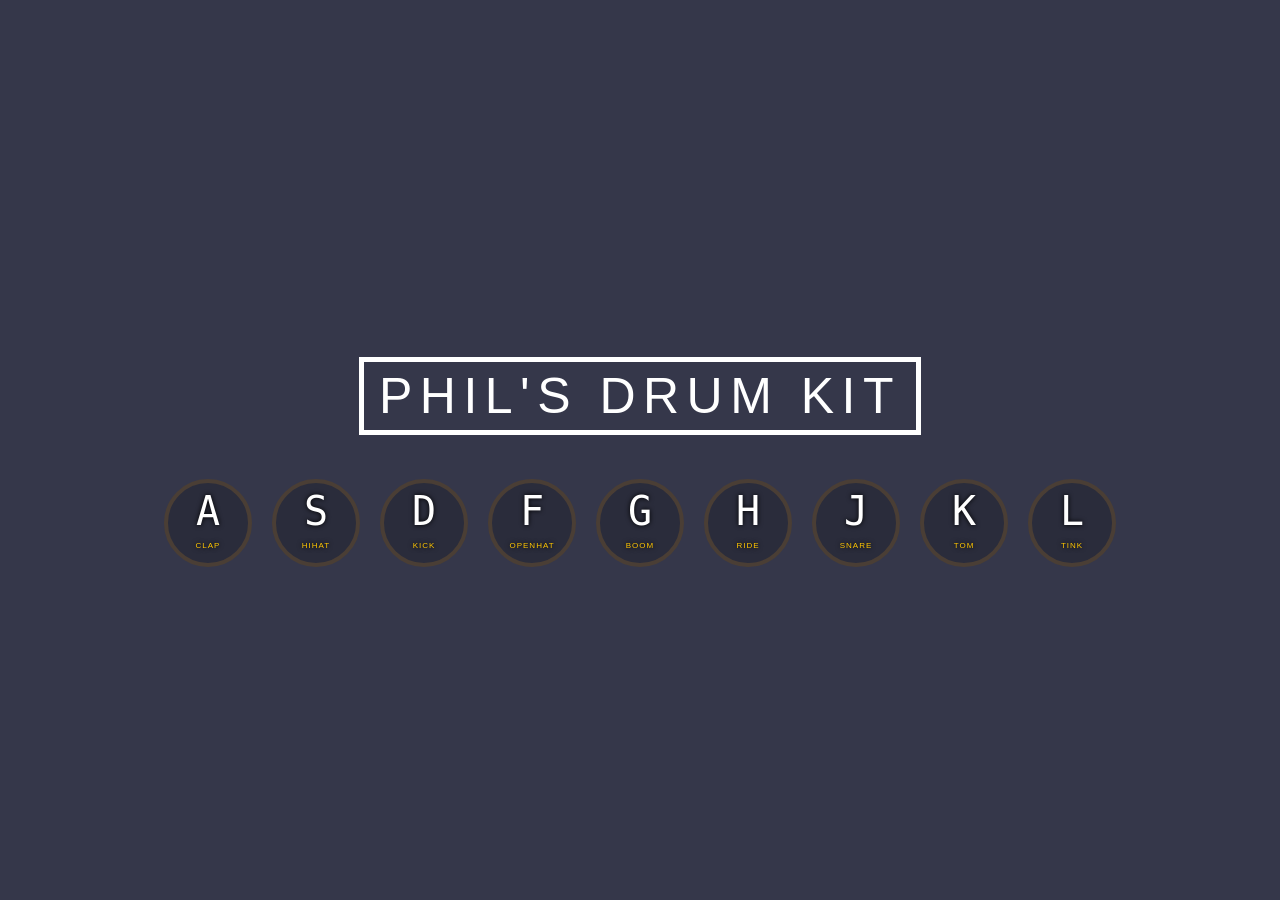
<file: Day 1 - Drum Kit/index.html>
<!DOCTYPE html>
<html lang="en">
<head>
  <meta charset="UTF-8">
  <title>JS Drum Kit</title>
  <link rel="stylesheet" href="style.css">
</head>
<body>
  <div class="drumkit">
    <h1 class="title">Phil's Drum Kit</h1>
    <div class="keys">
      <div data-key="65" class="key">
        <kbd>A</kbd>
        <span class="sound">clap</span>
      </div>
      <div data-key="83" class="key">
        <kbd>S</kbd>
        <span class="sound">hihat</span>
      </div>
      <div data-key="68" class="key">
        <kbd>D</kbd>
        <span class="sound">kick</span>
      </div>
      <div data-key="70" class="key">
        <kbd>F</kbd>
        <span class="sound">openhat</span>
      </div>
      <div data-key="71" class="key">
        <kbd>G</kbd>
        <span class="sound">boom</span>
      </div>
      <div data-key="72" class="key">
        <kbd>H</kbd>
        <span class="sound">ride</span>
      </div>
      <div data-key="74" class="key">
        <kbd>J</kbd>
        <span class="sound">snare</span>
      </div>
      <div data-key="75" class="key">
        <kbd>K</kbd>
        <span class="sound">tom</span>
      </div>
      <div data-key="76" class="key">
        <kbd>L</kbd>
        <span class="sound">tink</span>
      </div>
    </div>
  </div>

  <audio data-key="65" src="sounds/clap.wav"></audio>
  <audio data-key="83" src="sounds/hihat.wav"></audio>
  <audio data-key="68" src="sounds/kick.wav"></audio>
  <audio data-key="70" src="sounds/openhat.wav"></audio>
  <audio data-key="71" src="sounds/boom.wav"></audio>
  <audio data-key="72" src="sounds/ride.wav"></audio>
  <audio data-key="74" src="sounds/snare.wav"></audio>
  <audio data-key="75" src="sounds/tom.wav"></audio>
  <audio data-key="76" src="sounds/tink.wav"></audio>

  <script src="index.js"></script>

</body>
</html>
</file>
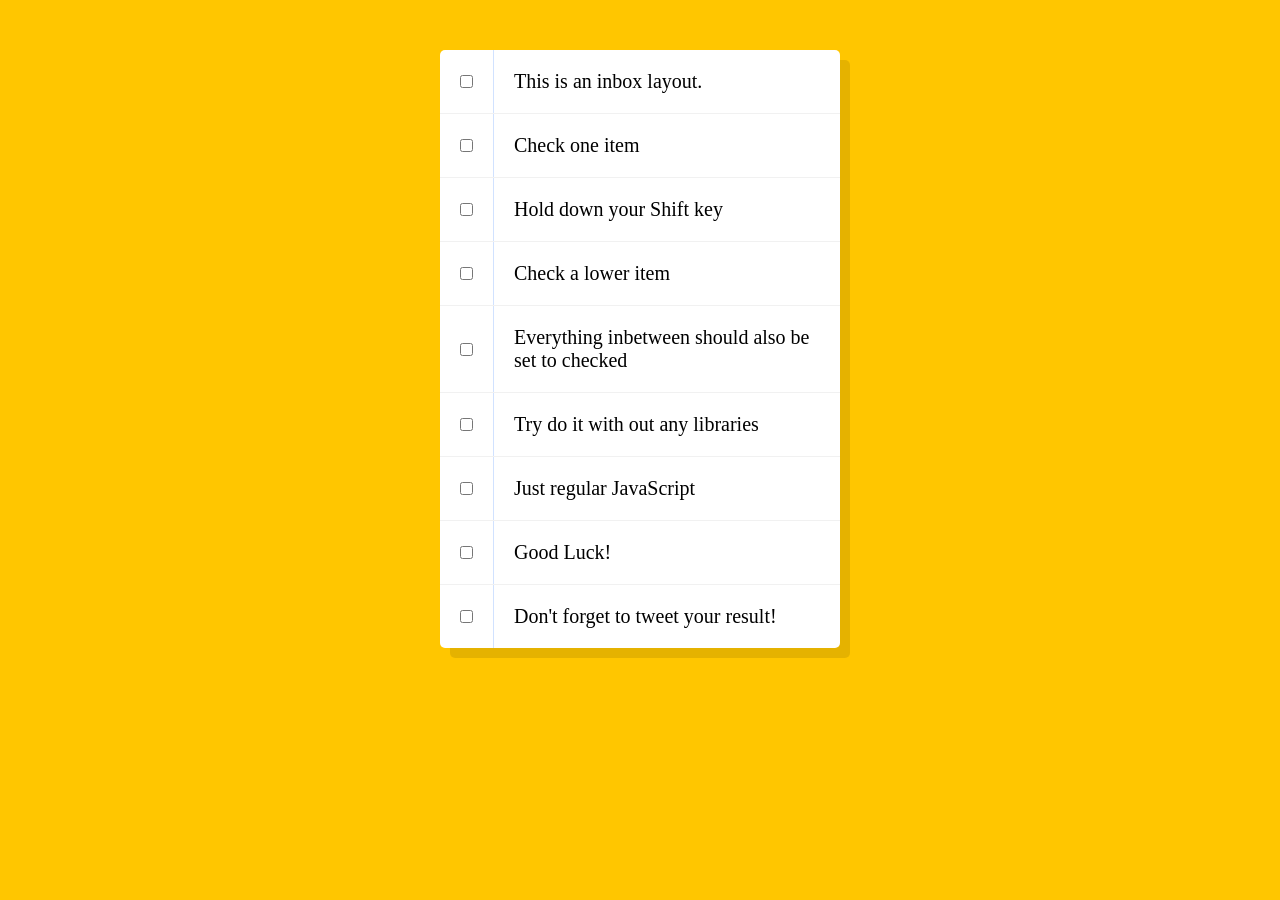
<file: Day 10 - Checkboxes/index.html>
<!DOCTYPE html>
<html lang="en">
<head>
  <meta charset="UTF-8">
  <title>Hold Shift to Check Multiple Checkboxes</title>
  <link rel="stylesheet" href="style.css">
</head>
<body>
  <div class="inbox">
    <div class="item">
      <input type="checkbox">
      <p>This is an inbox layout.</p>
    </div>
    <div class="item">
      <input type="checkbox">
      <p>Check one item</p>
    </div>
    <div class="item">
      <input type="checkbox">
      <p>Hold down your Shift key</p>
    </div>
    <div class="item">
      <input type="checkbox">
      <p>Check a lower item</p>
    </div>
    <div class="item">
      <input type="checkbox">
      <p>Everything inbetween should also be set to checked</p>
    </div>
    <div class="item">
      <input type="checkbox">
      <p>Try do it with out any libraries</p>
    </div>
    <div class="item">
      <input type="checkbox">
      <p>Just regular JavaScript</p>
    </div>
    <div class="item">
      <input type="checkbox">
      <p>Good Luck!</p>
    </div>
    <div class="item">
      <input type="checkbox">
      <p>Don't forget to tweet your result!</p>
    </div>
  </div>

<script src="index.js"></script>
</body>
</html>
</file>
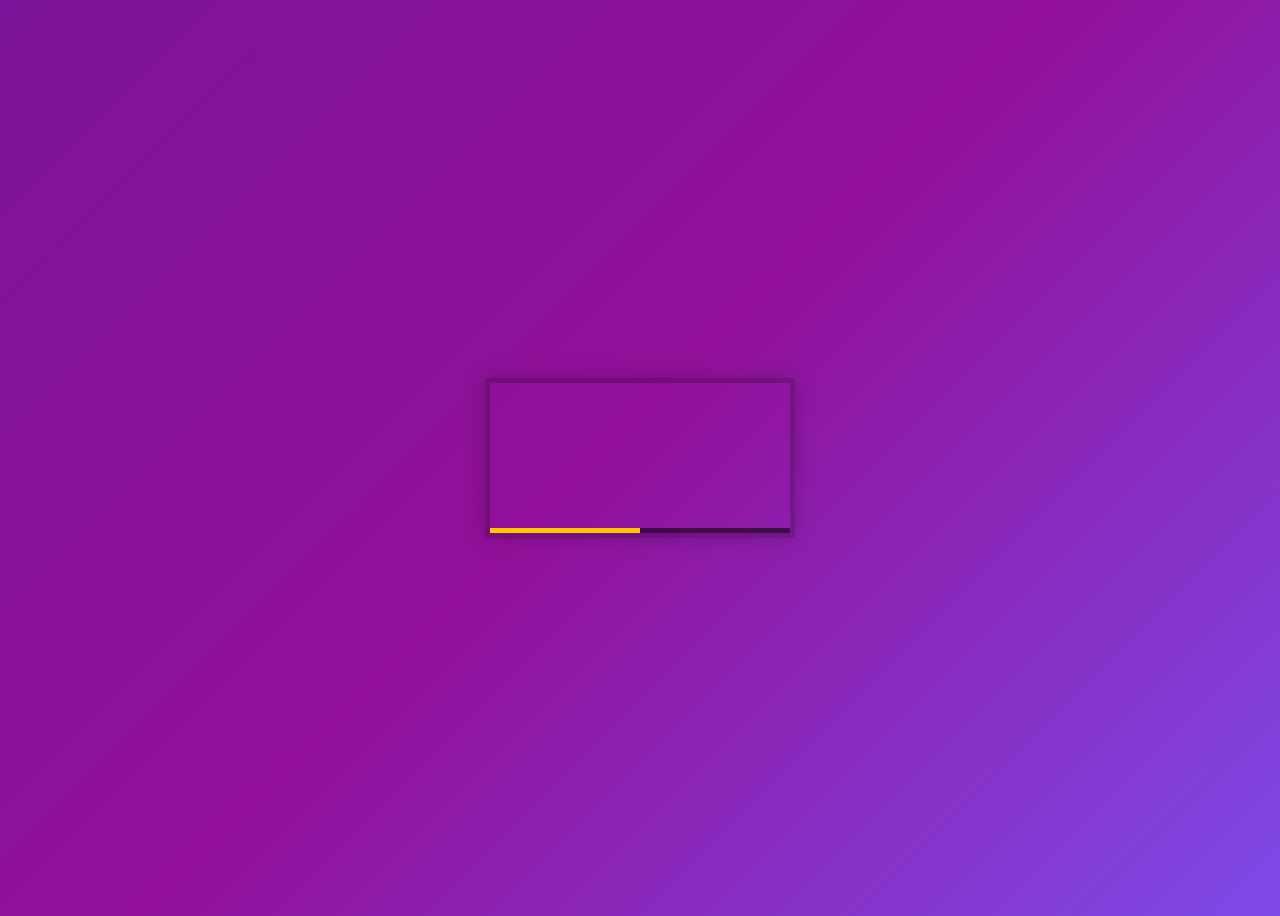
<file: Day 11 - Custom Video Player/index.html>
<!DOCTYPE html>
<html lang="en">
<head>
  <meta charset="UTF-8">
  <title>HTML Video Player</title>
  <link rel="stylesheet" href="style.css">
</head>
<body>

   <div class="player">
     <video class="player__video viewer" src="https://player.vimeo.com/external/194837908.sd.mp4?s=c350076905b78c67f74d7ee39fdb4fef01d12420&profile_id=164"></video>

     <div class="player__controls">
        <div class="progress">
        <div class="progress__filled"></div>
     </div>
     <button class="player__button toggle" title="Toggle Play">►</button>
     <input type="range" name="volume" class="player__slider" min="0" max="1" step="0.05" value="1">
     <select name="playbackRate" class="playback">
       <option value="0.25">0.25x</option>
       <option value="0.5">0.5x</option>
       <option value="1" selected>1x</option>
       <option value="1.5">1.5x</option>
       <option value="2">2x</option>
     </select>
     <button data-skip="-25" class="player__button">« 25s</button>
     <button data-skip="-10" class="player__button">« 10s</button>
     <button data-skip="10" class="player__button">10s »</button>
     <button data-skip="25" class="player__button">25s »</button>
     <button class="player__button fullscreen">fullscreen</button>
     </div>
   </div>

  <script src="index.js"></script>
</body>
</html>
</file>
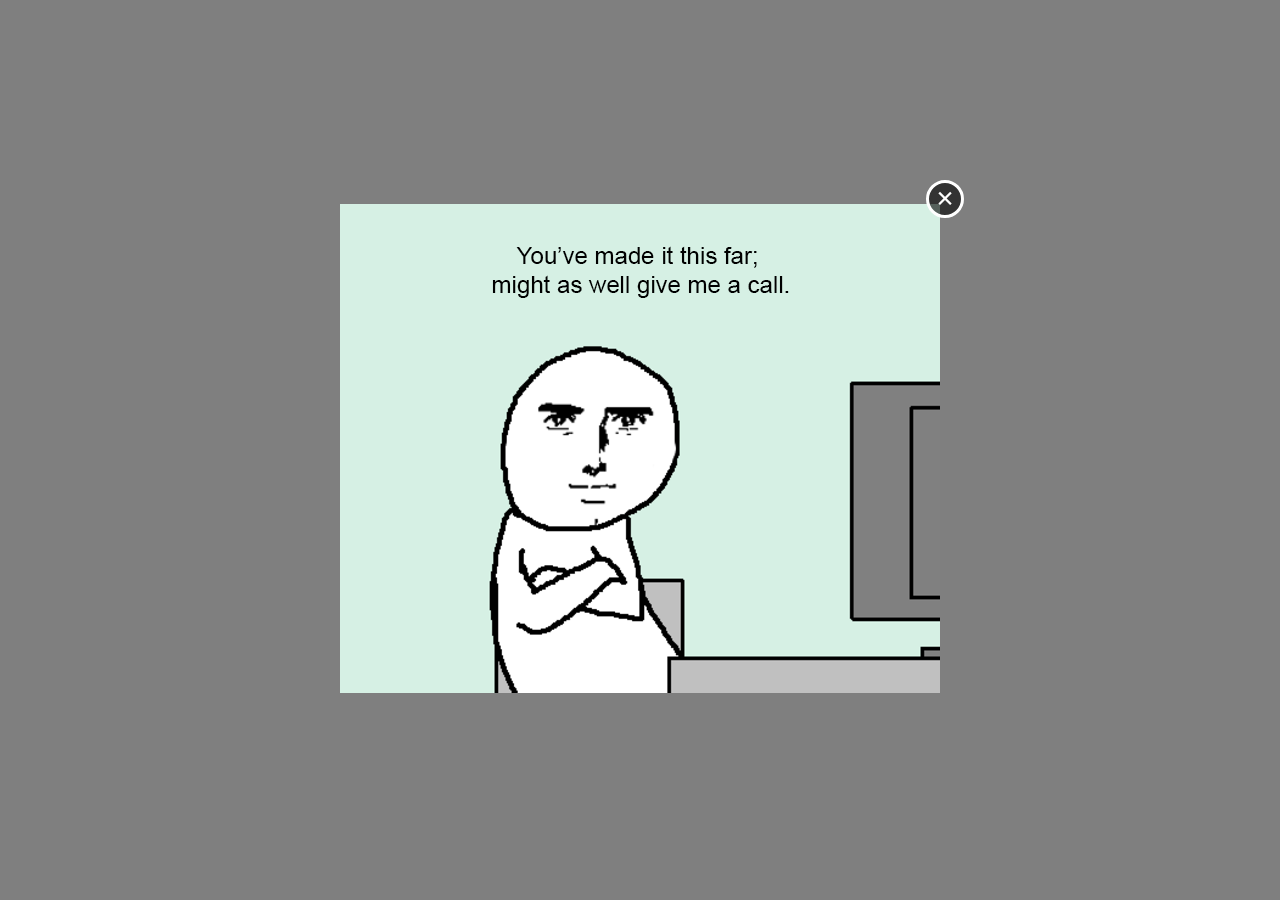
<file: Day 12 - Konami Code/index.html>
<!DOCTYPE html>
<html lang="en">
<head>
  <meta charset="UTF-8">
  <title>Key Detection</title>
  <link rel="stylesheet" href="style.css">
</head>
<body>
<div class="konami"><div class="img-wrap"><img src="hireme.png" alt="hireme"></div></div>
<script src="index.js"></script>
</body>
</html>
</file>
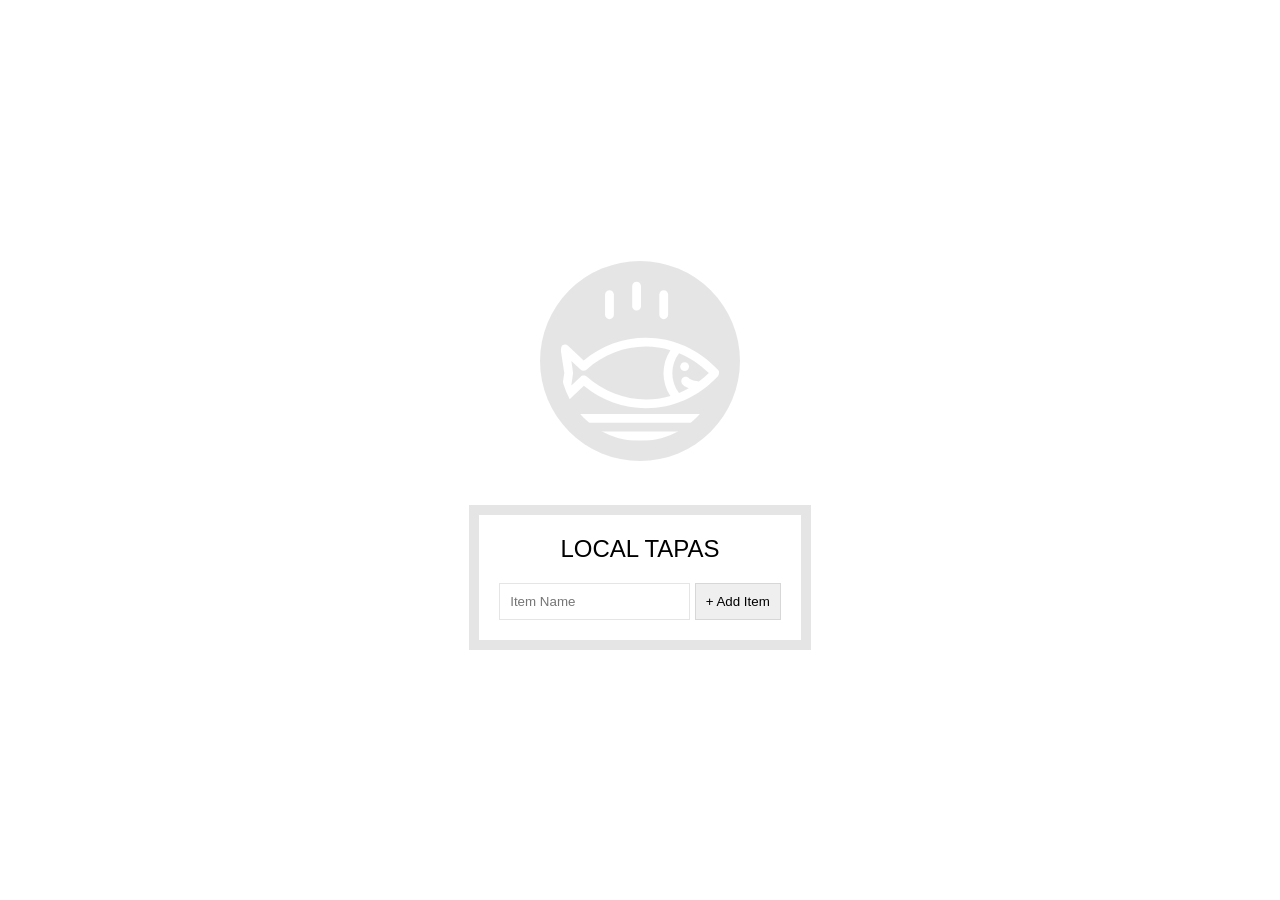
<file: Day 15 - LocalStore and Event Delegation/index.html>
<!DOCTYPE html>
<html lang="en">
<head>
  <meta charset="UTF-8">
  <title>LocalStorage</title>
  <link rel="stylesheet" href="style.css">
</head>
<body>
  <!--
      Fish SVG Cred:
      https://thenounproject.com/search/?q=fish&i=589236
   -->

   <svg xmlns="http://www.w3.org/2000/svg" xmlns:xlink="http://www.w3.org/1999/xlink" version="1.1" x="0px" y="0px" viewBox="0 0 512 512" enable-background="new 0 0 512 512" xml:space="preserve"><g><path d="M495.9,425.3H16.1c-5.2,0-10.1,2.9-12.5,7.6c-2.4,4.7-2.1,10.3,0.9,14.6l39,56.4c2.6,3.8,7,6.1,11.6,6.1h401.7   c4.6,0,9-2.3,11.6-6.1l39-56.4c3-4.3,3.3-9.9,0.9-14.6C506,428.2,501.1,425.3,495.9,425.3z M449.4,481.8H62.6L43,453.6H469   L449.4,481.8z"/><path d="M158.3,122c7.8,0,14.1-6.3,14.1-14.1V43.4c0-7.8-6.3-14.1-14.1-14.1c-7.8,0-14.1,6.3-14.1,14.1v64.5   C144.2,115.7,150.5,122,158.3,122z"/><path d="M245.1,94.7c7.8,0,14.1-6.3,14.1-14.1V16.1c0-7.8-6.3-14.1-14.1-14.1C237.3,2,231,8.3,231,16.1v64.5   C231,88.4,237.3,94.7,245.1,94.7z"/><path d="M331.9,122c7.8,0,14.1-6.3,14.1-14.1V43.4c0-7.8-6.3-14.1-14.1-14.1s-14.1,6.3-14.1,14.1v64.5   C317.8,115.7,324.1,122,331.9,122z"/><path d="M9.6,385.2c5.3,2.8,11.8,1.9,16.2-2.2l50.6-47.7c56.7,46.5,126.6,71.9,198.3,71.9c0,0,0,0,0,0   c87.5,0,169.7-36.6,231.4-103.2c5-5.4,5-13.8,0-19.2c-61.8-66.5-144-103.2-231.4-103.2c-72,0-142.2,25.6-199,72.5l-50-47.1   c-4.4-4.1-10.9-5-16.2-2.2c-5.3,2.8-8.3,8.7-7.4,14.6l11.6,75L2.2,370.6C1.3,376.5,4.2,382.4,9.6,385.2z M380.9,230.8   c34.9,14.3,67.2,35.7,95.3,63.6c-10.1,10-20.8,19.2-31.9,27.5c-22.4-3.3-29.6-8.8-30.7-9.7c-4-5.7-11.8-7.7-18.1-4.4   c-6.9,3.6-9.5,12.2-5.9,19.1c1.9,3.5,7.3,10.3,22.4,16c-10.1,5.7-20.5,10.7-31.1,15.1C352.4,320.2,352.4,268.6,380.9,230.8z    M36.3,255.6l29.4,27.7c5.3,5,13.6,5.1,19.1,0.3c53.2-47.6,120.7-73.7,190-73.7c26.9,0,53.2,3.9,78.5,11.3   c-29.3,44.6-29.3,102,0,146.6c-25.3,7.4-51.6,11.3-78.5,11.3c-69,0-136.3-26-189.4-73.2c-2.7-2.4-13.4-6.3-19.1,0.3l-30.1,28.3   l5.7-40C42.2,293,36.3,255.6,36.3,255.6z"/><circle cx="398.8" cy="273.8" r="14.1"/></g></svg>

  <div class="wrapper">
    <h2>LOCAL TAPAS</h2>
    <p></p>
    <ul class="plates">
      <li>Loading Tapas...</li>
    </ul>
    <form class="add-items">
      <input type="text" name="item" placeholder="Item Name" required>
      <input type="submit" value="+ Add Item">
    </form>
  </div>

<script src="index.js"></script>
</body>
</html>
</file>
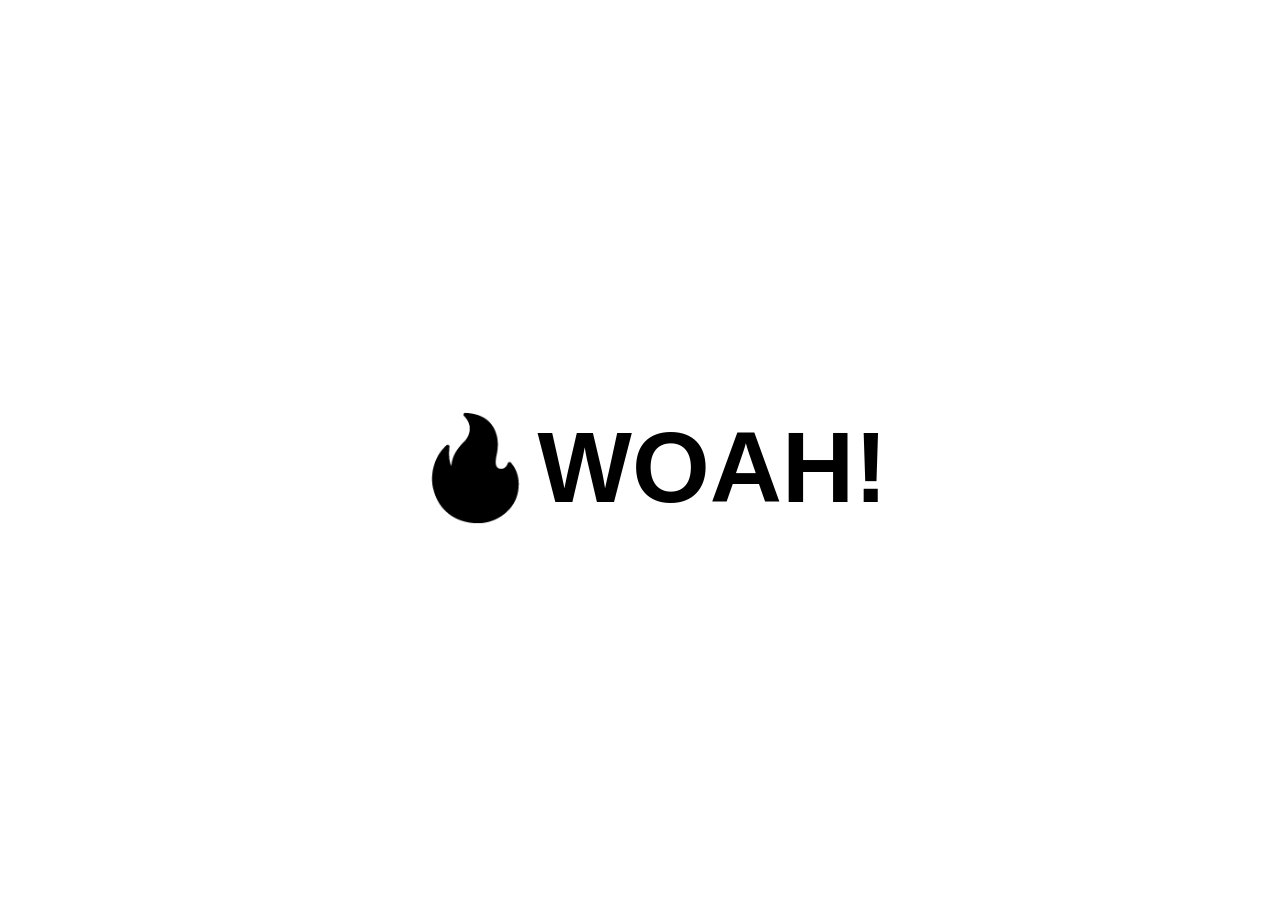
<file: Day 16 - CSS Mouse Effect/index.html>
<!DOCTYPE html>
<html lang="en">
<head>
  <meta charset="UTF-8">
  <title>Mouse Shadow</title>
  <link rel="stylesheet" href="style.css">
</head>
<body>

  <div class="hero">
    <h1 contenteditable>🔥WOAH!</h1>
  </div>

<script src="index.js"></script>
</body>
</html>
</file>
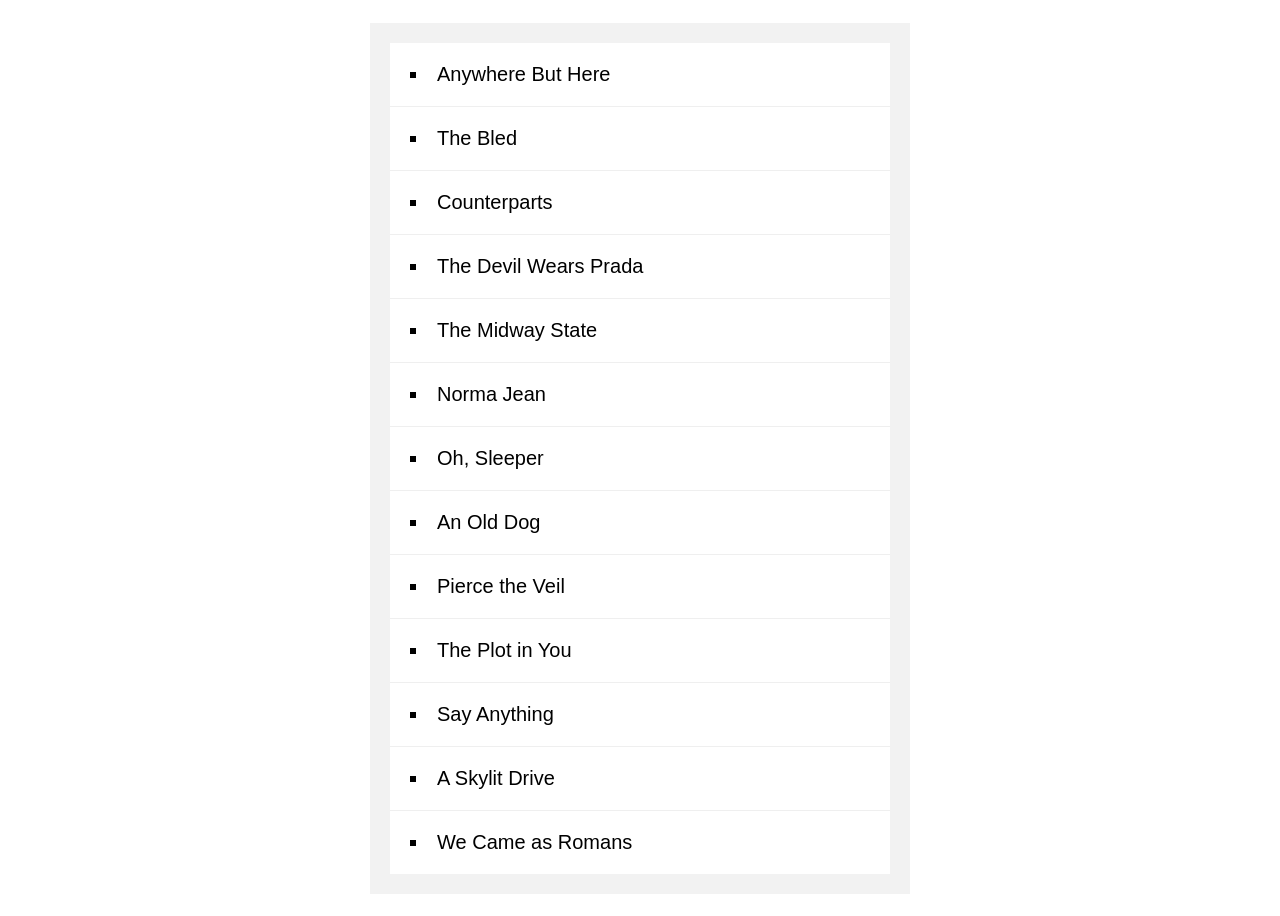
<file: Day 17 - Sort Without Article/index.html>
<!DOCTYPE html>
<html lang="en">
<head>
  <meta charset="UTF-8">
  <title>Sort Without Articles</title>
  <link rel="stylesheet" href="style.css">
</head>
<body>
  
  <ul id="bands"></ul>

<script src="index.js"></script>

</body>
</html>
</file>
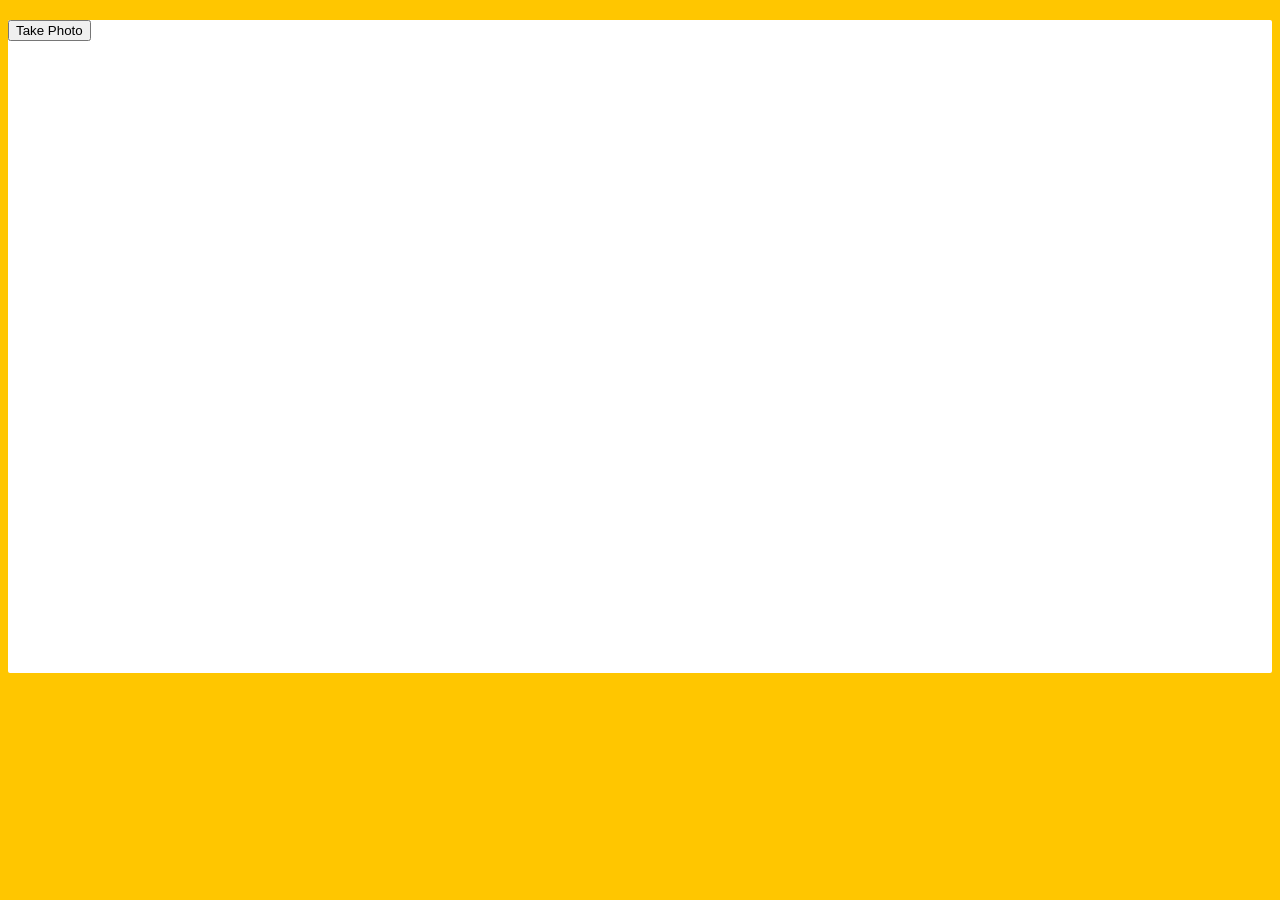
<file: Day 19 - Webcam/index.html>
<!DOCTYPE html>
<html lang="en">
<head>
  <meta charset="UTF-8">
  <title>Get User Media Code Along!</title>
  <link rel="stylesheet" href="style.css">
</head>
<body>

  <div class="photobooth">
    <div class="controls">
      <button onClick="takePhoto()">Take Photo</button>
<!--       <div class="rgb">
        <label for="rmin">Red Min:</label>
        <input type="range" min=0 max=255 name="rmin">
        <label for="rmax">Red Max:</label>
        <input type="range" min=0 max=255 name="rmax">

        <br>

        <label for="gmin">Green Min:</label>
        <input type="range" min=0 max=255 name="gmin">
        <label for="gmax">Green Max:</label>
        <input type="range" min=0 max=255 name="gmax">

        <br>

        <label for="bmin">Blue Min:</label>
        <input type="range" min=0 max=255 name="bmin">
        <label for="bmax">Blue Max:</label>
        <input type="range" min=0 max=255 name="bmax">
      </div> -->
    </div>

    <canvas class="photo"></canvas>
    <video class="player"></video>
    <div class="strip"></div>
  </div>

  <audio class="snap" src="http://wesbos.com/demos/photobooth/snap.mp3" hidden></audio>

  <script src="index.js"></script>

</body>
</html>
</file>
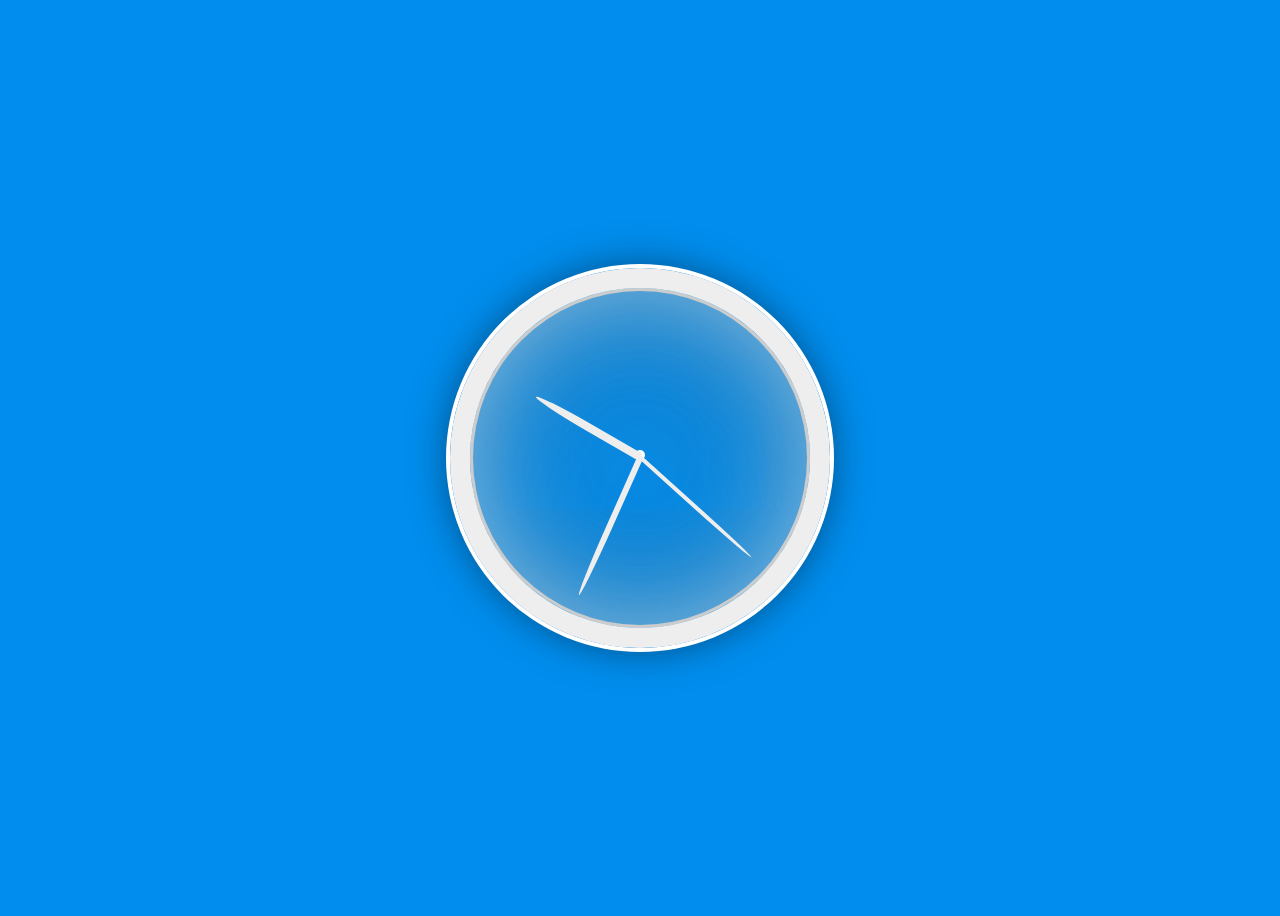
<file: Day 2 - Clock/index.html>
<!DOCTYPE html>
<html lang="en">
<head>
  <meta charset="UTF-8">
  <title>JS + CSS Clock</title>
  <link rel="stylesheet" href="style.css">
</head>
<body>

<div class="clock">
  <div class="clock-face">
    <div class="knob"></div>
    <div class="hand hour-hand"></div>
    <div class="hand min-hand"></div>
    <div class="hand second-hand"></div>
  </div>
</div>

<script src="index.js"></script>
</body>
</html>
</file>
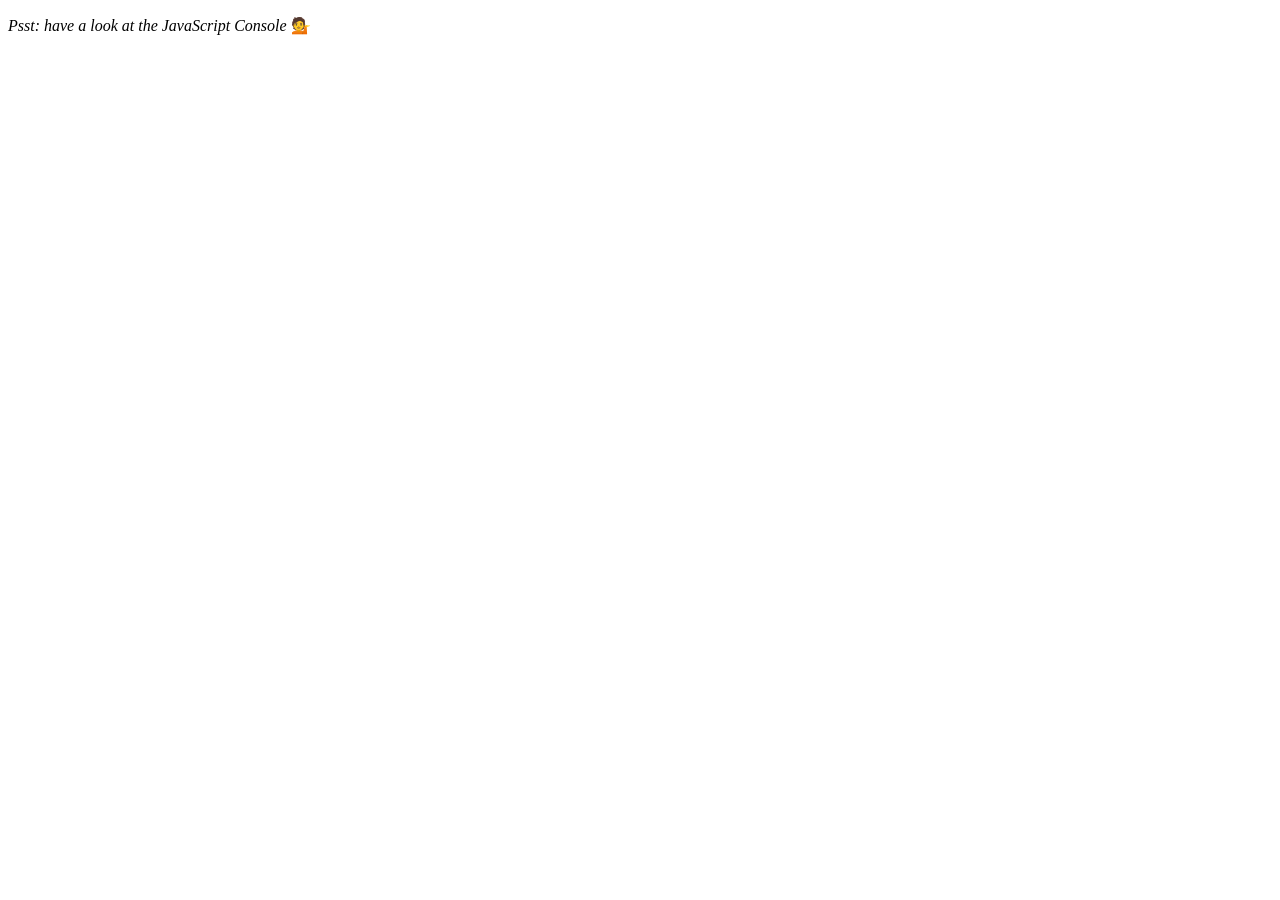
<file: Day 4 - Array Cardio/index.html>
<!DOCTYPE html>
<html lang="en">
<head>
  <meta charset="UTF-8">
  <title>Array Cardio 💪</title>
</head>
<body>
  <p><em>Psst: have a look at the JavaScript Console</em> 💁</p>
  <script src="index.js"></script>
</body>
</html>
</file>
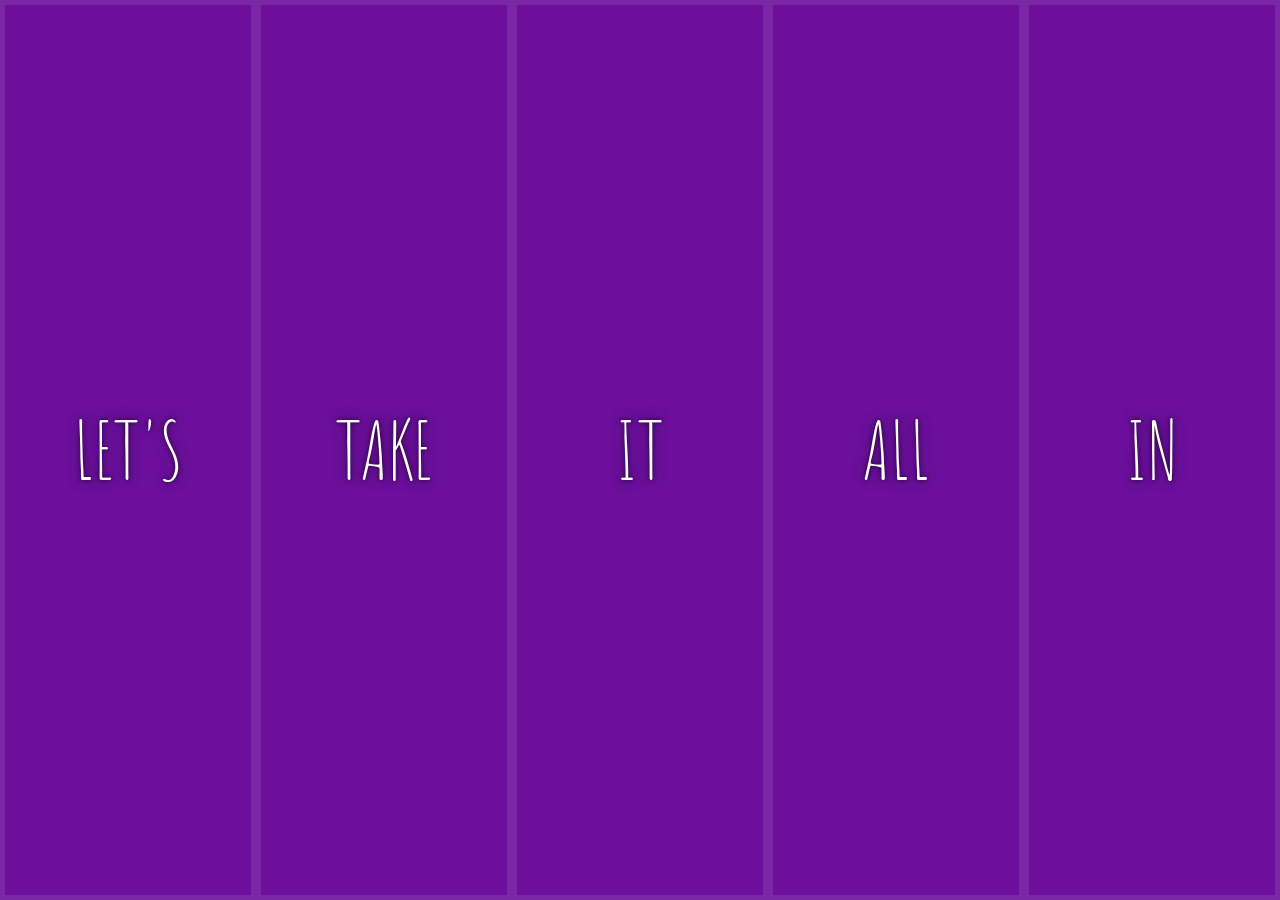
<file: Day 5 - Flex Gallery/index.html>
<!DOCTYPE html>
<html lang="en">
<head>
  <meta charset="UTF-8">
  <title>Flex Panels 💪</title>
  <link href='https://fonts.googleapis.com/css?family=Amatic+SC' rel='stylesheet' type='text/css'>
  <link rel="stylesheet" href="style.css">
</head>
<body>
  <div class="panels">
    <div class="panel panel1">
      <p>Hey</p>
      <p>Let's</p>
      <p>Dance</p>
    </div>
    <div class="panel panel2">
      <p>Give</p>
      <p>Take</p>
      <p>Receive</p>
    </div>
    <div class="panel panel3">
      <p>Experience</p>
      <p>It</p>
      <p>Today</p>
    </div>
    <div class="panel panel4">
      <p>Give</p>
      <p>All</p>
      <p>You can</p>
    </div>
    <div class="panel panel5">
      <p>Life</p>
      <p>In</p>
      <p>Motion</p>
    </div>
  </div>

<script src="index.js"></script>
</body>
</html>
</file>
<file: Day 1 - Drum Kit/style.css>
html {
  /*wzj86-5JVcM*/
  font-size: 10px;
  background: url(https://images.unsplash.com/photo-1423110041833-0d5dfcc552e1?q=40&blur=300), #35374a;
  background-size: cover;
}
body,html {
  margin: 0;
  padding: 0;
  font-family: sans-serif;
}

.drumkit {
  display: flex;
  align-items: center;
  justify-content: center;
  flex-direction: column;
  min-height: 100vh;
}
.title {
  color: #fff;
  font-size: 5rem;
  border: 0.5rem solid #fff;
  font-weight: lighter;
  text-transform: uppercase;
  letter-spacing: 0.75rem;
  padding: 0.5rem 1.5rem;
}
.keys {
  display: flex;
  align-items: center;
  justify-content: center;
}

.key {
  border: .4rem solid #4a3e35;
  border-radius: 50%;
  margin: 1rem;
  font-size: 1.5rem;
  padding: 0.5rem 0.5rem;
  transition: all .07s ease;
  width: 7rem;
  height: 7rem;
  text-align: center;
  color: white;
  background: rgba(0,0,0,0.2);
  text-shadow: 0 0 .5rem black;
}

.playing {
  transform: scale(1.1);
  border-color: #ffc600;
  box-shadow: 0 0 1rem #ffc600;
}

kbd {
  display: block;
  margin-bottom: 0;
  font-size: 4rem;
}

.sound {
  font-size: 0.8rem;
  text-transform: uppercase;
  letter-spacing: .1rem;
  color: #ffc600;
}
</file>
<file: Day 10 - Checkboxes/style.css>
html {
  font-family: sans-serif;
  background:#ffc600;
}

.inbox {
  max-width:400px;
  margin:50px auto;
  background:white;
  border-radius:5px;
  box-shadow:10px 10px 0 rgba(0,0,0,0.1);
}

.item {
  display:flex;
  align-items:center;
  border-bottom: 1px solid #F1F1F1;
}

.item:last-child {
  border-bottom:0;
}


input:checked + p {
  background:#F9F9F9;
  text-decoration: line-through;
}

input[type="checkbox"] {
  margin:20px;
}

p {
  margin:0;
  padding:20px;
  transition:background 0.2s;
  flex:1;
  font-family:'helvetica neue';
  font-size: 20px;
  font-weight: 200;
  border-left: 1px solid #D1E2FF;
}

.details {
  text-align: center;
  font-size: 15px;
}
</file>
<file: Day 11 - Custom Video Player/style.css>
html {
  box-sizing: border-box;
}

*, *:before, *:after {
  box-sizing: inherit;
}

body {
  padding: 0;
  display:flex;
  background:#7A419B;
  min-height:100vh;
  background: linear-gradient(135deg, #7c1599 0%,#921099 48%,#7e4ae8 100%);
  background-size:cover;
  align-items: center;
  justify-content: center;
}

.player {
  max-width:750px;
  border:5px solid rgba(0,0,0,0.2);
  box-shadow:0 0 20px rgba(0,0,0,0.2);
  position: relative;
  font-size: 0;
  overflow: hidden;
}

.player__video {
  width: 100%;
}

.player__button {
  background:none;
  border:0;
  line-height:1;
  color:white;
  text-align: center;
  outline:0;
  padding: 0;
  cursor:pointer;
  max-width:50px;
}

.player__button:focus {
  border-color: #ffc600;
}

.player__slider {
  width:10px;
  height:30px;
}

.player__controls {
  display:flex;
  position: absolute;
  bottom:0;
  width: 100%;
  transform: translateY(100%) translateY(-5px);
  transition:all .3s;
  flex-wrap:wrap;
  background:rgba(0,0,0,0.1);
}

.player:hover .player__controls {
  transform: translateY(0);
}

.player:hover .progress {
  height:15px;
}

.player__controls > * {
  flex:1;
}

.progress {
  flex:10;
  position: relative;
  display:flex;
  flex-basis:100%;
  height:5px;
  transition:height 0.3s;
  background:rgba(0,0,0,0.5);
  cursor:ew-resize;
}

.progress__filled {
  width:50%;
  background:#ffc600;
  flex:0;
  flex-basis:50%;
}

.playback {
  background: transparent;
  color: white;
  max-width: 70px;
  border: none;
  text-align: center;
}

.playback option {
  color: black;
  font-weight: bold;
  background-color: #ffc600;
}

select:focus {
  outline: none;
}

/* unholy css to style input type="range" */

input[type=range] {
  -webkit-appearance: none;
  background:transparent;
  width: 100%;
  margin: 0 5px;
}
input[type=range]:focus {
  outline: none;
}
input[type=range]::-webkit-slider-runnable-track {
  width: 100%;
  height: 8.4px;
  cursor: pointer;
  box-shadow: 1px 1px 1px rgba(0, 0, 0, 0), 0 0 1px rgba(13, 13, 13, 0);
  background: rgba(255,255,255,0.8);
  border-radius: 1.3px;
  border: 0.2px solid rgba(1, 1, 1, 0);
}
input[type=range]::-webkit-slider-thumb {
  box-shadow: 0 0 0 rgba(0, 0, 0, 0), 0 0 0 rgba(13, 13, 13, 0);
  height: 15px;
  width: 15px;
  border-radius: 50px;
  background: #ffc600;
  cursor: pointer;
  -webkit-appearance: none;
  margin-top: -3.5px;
  box-shadow:0 0 2px rgba(0,0,0,0.2);
}
input[type=range]:focus::-wefbkit-slider-runnable-track {
  background: #bada55;
}
input[type=range]::-moz-range-track {
  width: 100%;
  height: 8.4px;
  cursor: pointer;
  box-shadow: 1px 1px 1px rgba(0, 0, 0, 0), 0 0 1px rgba(13, 13, 13, 0);
  background: #ffffff;
  border-radius: 1.3px;
  border: 0.2px solid rgba(1, 1, 1, 0);
}
input[type=range]::-moz-range-thumb {
  box-shadow: 0 0 0 rgba(0, 0, 0, 0), 0 0 0 rgba(13, 13, 13, 0);
  height: 15px;
  width: 15px;
  border-radius: 50px;
  background: #ffc600;
  cursor: pointer;
}
</file>
<file: Day 12 - Konami Code/style.css>
.konami {
  display: block;
  background-color: rgba(0,0,0,0.5);
  width: 100vw;
  height: 100vh;
  position: fixed;
  top: 0;
  left: 0;
  display: flex;
  justify-content: center;
  align-items: center;
}

.konami img {
  position: relative;
  max-width: 100%;
  height: auto;
}

.konami .img-wrap {
  display: inline-block;
  position: relative;
  margin: 2rem;
  cursor: pointer;
}

.konami .img-wrap::after {
  content: "\d7";
  background-color: rgba(0,0,0,0.6);
  width: 2rem;
  height: 2rem;
  display: flex;
  align-items: center;
  justify-content: center;
  color: white;
  font-size: 2rem;
  font-weight: bolder;
  position: absolute;
  top: -1.5rem;
  right: -1.5rem;
  border: 0.2rem solid white;
  border-radius: 50%;
}

.konami .img-wrap:hover::after {
  background-color: rgba(70,70,70,0.6);
}
</file>
<file: Day 15 - LocalStore and Event Delegation/style.css>
html {
  box-sizing: border-box;
  background:url('http://wes.io/hx9M/oh-la-la.jpg') center no-repeat;
  background-size:cover;
  min-height:100vh;
  display:flex;
  justify-content: center;
  align-items: center;
  text-align: center;
  font-family: Futura,"Trebuchet MS",Arial,sans-serif
}
*, *:before, *:after {box-sizing: inherit; }

svg {
  fill:white;
  background: rgba(0,0,0,0.1);
  padding: 20px;
  border-radius: 50%;
  width:200px;
  margin-bottom: 50px;
}

.wrapper {
  padding: 20px;
  max-width: 350px;
  background: rgba(255,255,255,0.95);
  box-shadow: 0 0 0 10px rgba(0,0,0,0.1);
}

h2 {
  text-align: center;
  margin: 0;
  font-weight: 200;
}

.plates {
  margin: 0;
  padding: 0;
  text-align: left;
  list-style: none;
}

.plates li {
  border-bottom: 1px solid rgba(0,0,0,0.2);
  padding: 10px 0;
  font-weight: 100;
  display: flex;
}

.plates label {
  flex:1;
  cursor: pointer;

}

.plates input {
  display: none;
}

.plates input + label:before {
  content: '⬜️';
  margin-right: 10px;
}

.plates input:checked + label:before {
  content: '🌮';
}

.add-items {
  margin-top: 20px;
}

.add-items input {
  padding:10px;
  outline:0;
  border:1px solid rgba(0,0,0,0.1);
}
</file>
<file: Day 16 - CSS Mouse Effect/style.css>
html {
  color:black;
  font-family: sans-serif;
}

.hero {
  min-height: 100vh;
  display:flex;
  justify-content: center;
  align-items: center;
  color:black;
}

h1 {
  color: transparent;
  text-shadow: 10px 10px 0 rgba(0,0,0,1);
  font-size: 100px;
}
</file>
<file: Day 17 - Sort Without Article/style.css>
body {
  font-family: sans-serif;
  background: url("https://source.unsplash.com/nDqA4d5NL0k/2000x2000");
  background-size: cover;
  display: flex;
  align-items: center;
  min-height: 100vh;
}

#bands {
  list-style: inside square;
  font-size: 20px;
  background: white;
  width: 500px;
  margin: auto;
  padding: 0;
  box-shadow: 0 0 0 20px rgba(0, 0, 0, 0.05);
}
#bands li {
  border-bottom: 1px solid #efefef;
  padding: 20px;
}
#bands li:last-child {
  border-bottom: 0;
}

a {
  color: #ffc600;
  text-decoration: none;
}
</file>
<file: Day 19 - Webcam/style.css>
html {
  box-sizing: border-box;
}

*, *:before, *:after {
  box-sizing: inherit;
}

html {
  font-size: 10px;
  background:#ffc600;
}

.photobooth {
  background:white;
  max-width:150rem;
  margin: 2rem auto;
  border-radius:2px;
}

/*clearfix*/
.photobooth:after {
  content: '';
  display: block;
  clear: both;
}

.photo {
  width:100%;
  float:left;
}

.player {
  position: absolute;
  top:20px;
  right: 20px;
  width:200px;
}

/*
  Strip!
*/

.strip {
  padding:2rem;
}
.strip img {
  width:100px;
  overflow-x: scroll;
  padding:0.8rem 0.8rem 2.5rem 0.8rem;
  box-shadow:0 0 3px rgba(0,0,0,0.2);
  background:white;
}

.strip a:nth-child(5n+1) img { rotate: 10deg; }
.strip a:nth-child(5n+2) img { rotate: -2deg; }
.strip a:nth-child(5n+3) img { rotate: 8deg; }
.strip a:nth-child(5n+4) img { rotate: -11deg; }
.strip a:nth-child(5n+5) img { rotate: 12deg; }
</file>
<file: Day 2 - Clock/style.css>
html {
  background: #018DED url(http://unsplash.it/1500/1000?image=881&blur=50);
  background-size: cover;
  font-family: 'helvetica neue';
  text-align: center;
  font-size: 10px;
}

body {
  font-size: 2rem;
  display: flex;
  flex: 1;
  min-height: 100vh;
  align-items: center;
}

.clock {
  width: 30rem;
  height: 30rem;
  border: 20px solid #eee;
  border-radius: 50%;
  margin: 50px auto;
  position: relative;
  padding: 2rem;
  box-shadow:
    0 0 0 4px #fff,
    inset 0 0 0 3px #ccc,
    inset 0 0 10rem rgba(250,250,250,0.5),
    inset 0 0 20rem rgba(100,100,100,0.5),
    0 0 4rem rgba(0,0,0,0.5);
}

.clock-face {
  position: relative;
  width: 100%;
  height: 100%;
  transform: translateY(-3px); /* account for the height of the clock hands */
}

.knob {
  width: 10px;
  height: 10px;
  background: white;
  position: absolute;
  top: calc(50% - 5px);
  left: calc(50% - 5px);
  border-radius: 50%;
}

.hand {
  width: 50%;
  height: 6px;
  background: #eee;
  position: absolute;
  top: 50%;
  transform-origin: 100%;
  transform: rotate(90deg);
  transition: all 70ms;
  transition-timing-function: cubic-bezier(0, 3, 0.5, 1);
  border-top-left-radius: 50%;
  border-bottom-left-radius: 50%
}
.hand.second-hand {
  height: 4px;
  top: (50% + 2px);
}
.hand.hour-hand {
  width: 40%;
  margin-left: 10%;
  top: calc(50% - 2px);
  height: 8px;
}
</file>
<file: Day 5 - Flex Gallery/style.css>
html {
  box-sizing: border-box;
  background:#ffc600;
  font-family:'helvetica neue';
  font-size: 20px;
  font-weight: 200;
}
body {
  margin: 0;
}
*, *:before, *:after {
  box-sizing: inherit;
}

.panels {
  min-height:100vh;
  overflow: hidden;
  display: flex;
}

.panel {
  background:#6B0F9C;
  box-shadow: inset 0 0 0 5px rgba(255,255,255,0.1);
  color:white;
  text-align: center;
  align-items: center;
  /* Safari transitionend event.propertyName === flex */
  /* Chrome + FF transitionend event.propertyName === flex-grow */
  transition:
    font-size 0.7s cubic-bezier(0.61,-0.19, 0.7,-0.11),
    flex 0.7s cubic-bezier(0.61,-0.19, 0.7,-0.11),
    background 0.2s;
  font-size: 20px;
  background-size:cover;
  background-position:center;
  flex: 1;
  justify-content: center;
  display: flex;
  flex-direction: column;
}


.panel1 { background-image:url(https://source.unsplash.com/gYl-UtwNg_I/1500x1500); }
.panel2 { background-image:url(https://source.unsplash.com/1CD3fd8kHnE/1500x1500); }
.panel3 { background-image:url(https://images.unsplash.com/photo-1465188162913-8fb5709d6d57?ixlib=rb-0.3.5&q=80&fm=jpg&crop=faces&cs=tinysrgb&w=1500&h=1500&fit=crop&s=967e8a713a4e395260793fc8c802901d); }
.panel4 { background-image:url(https://source.unsplash.com/ITjiVXcwVng/1500x1500); }
.panel5 { background-image:url(https://source.unsplash.com/3MNzGlQM7qs/1500x1500); }

.panel > * {
  margin:0;
  width: 100%;
  transition:transform 0.5s;
  flex: 1 0 auto;
  display:flex;
  justify-content: center;
  align-items: center;
}

.panel > *:first-child { transform: translateY(-100%); }
.panel.open-active > *:first-child { transform: translateY(0); }
.panel > *:last-child { transform: translateY(100%); }
.panel.open-active > *:last-child { transform: translateY(0); }

.panel p {
  text-transform: uppercase;
  font-family: 'Amatic SC', cursive;
  text-shadow:0 0 4px rgba(0, 0, 0, 0.72), 0 0 14px rgba(0, 0, 0, 0.45);
  font-size: 2em;
}
.panel p:nth-child(2) {
  font-size: 4em;
}

.panel.open {
  font-size:40px;
  flex-grow: 5;
}

.cta {
  color:white;
  text-decoration: none;
}
</file>
